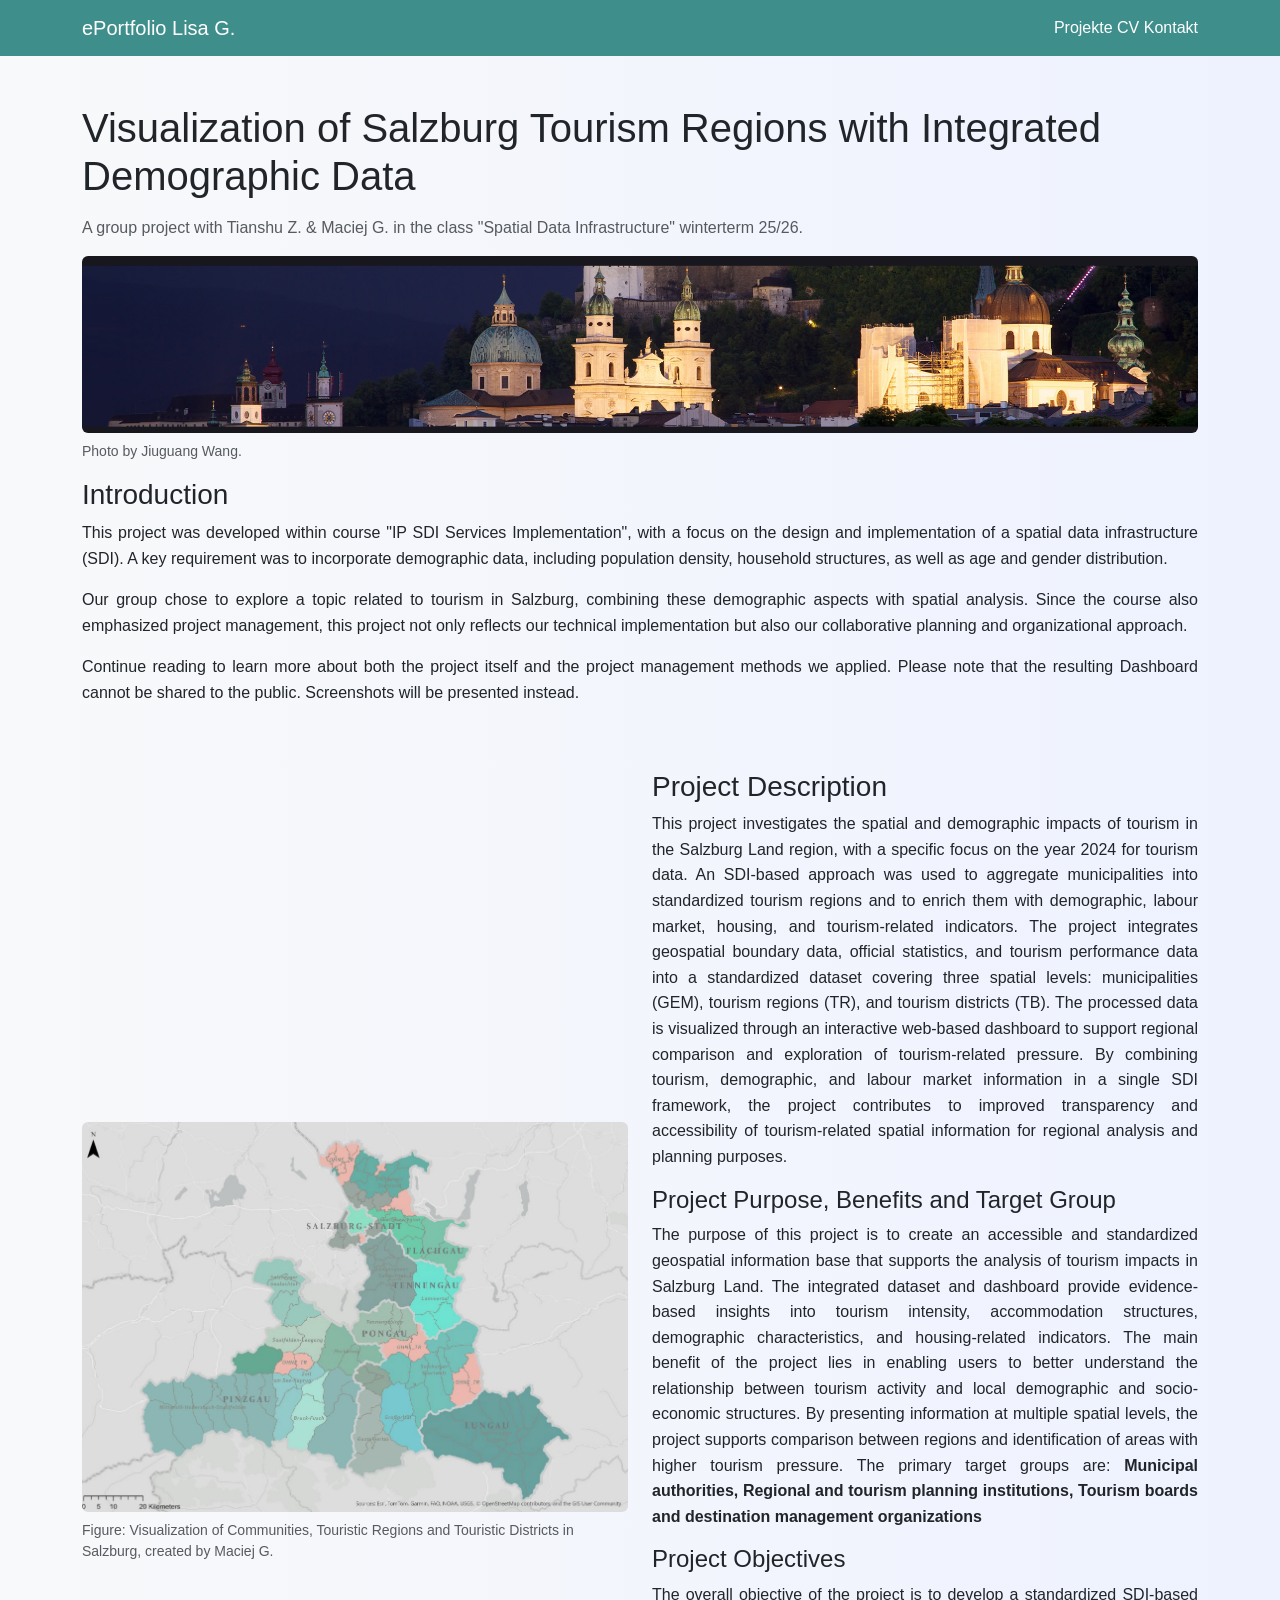
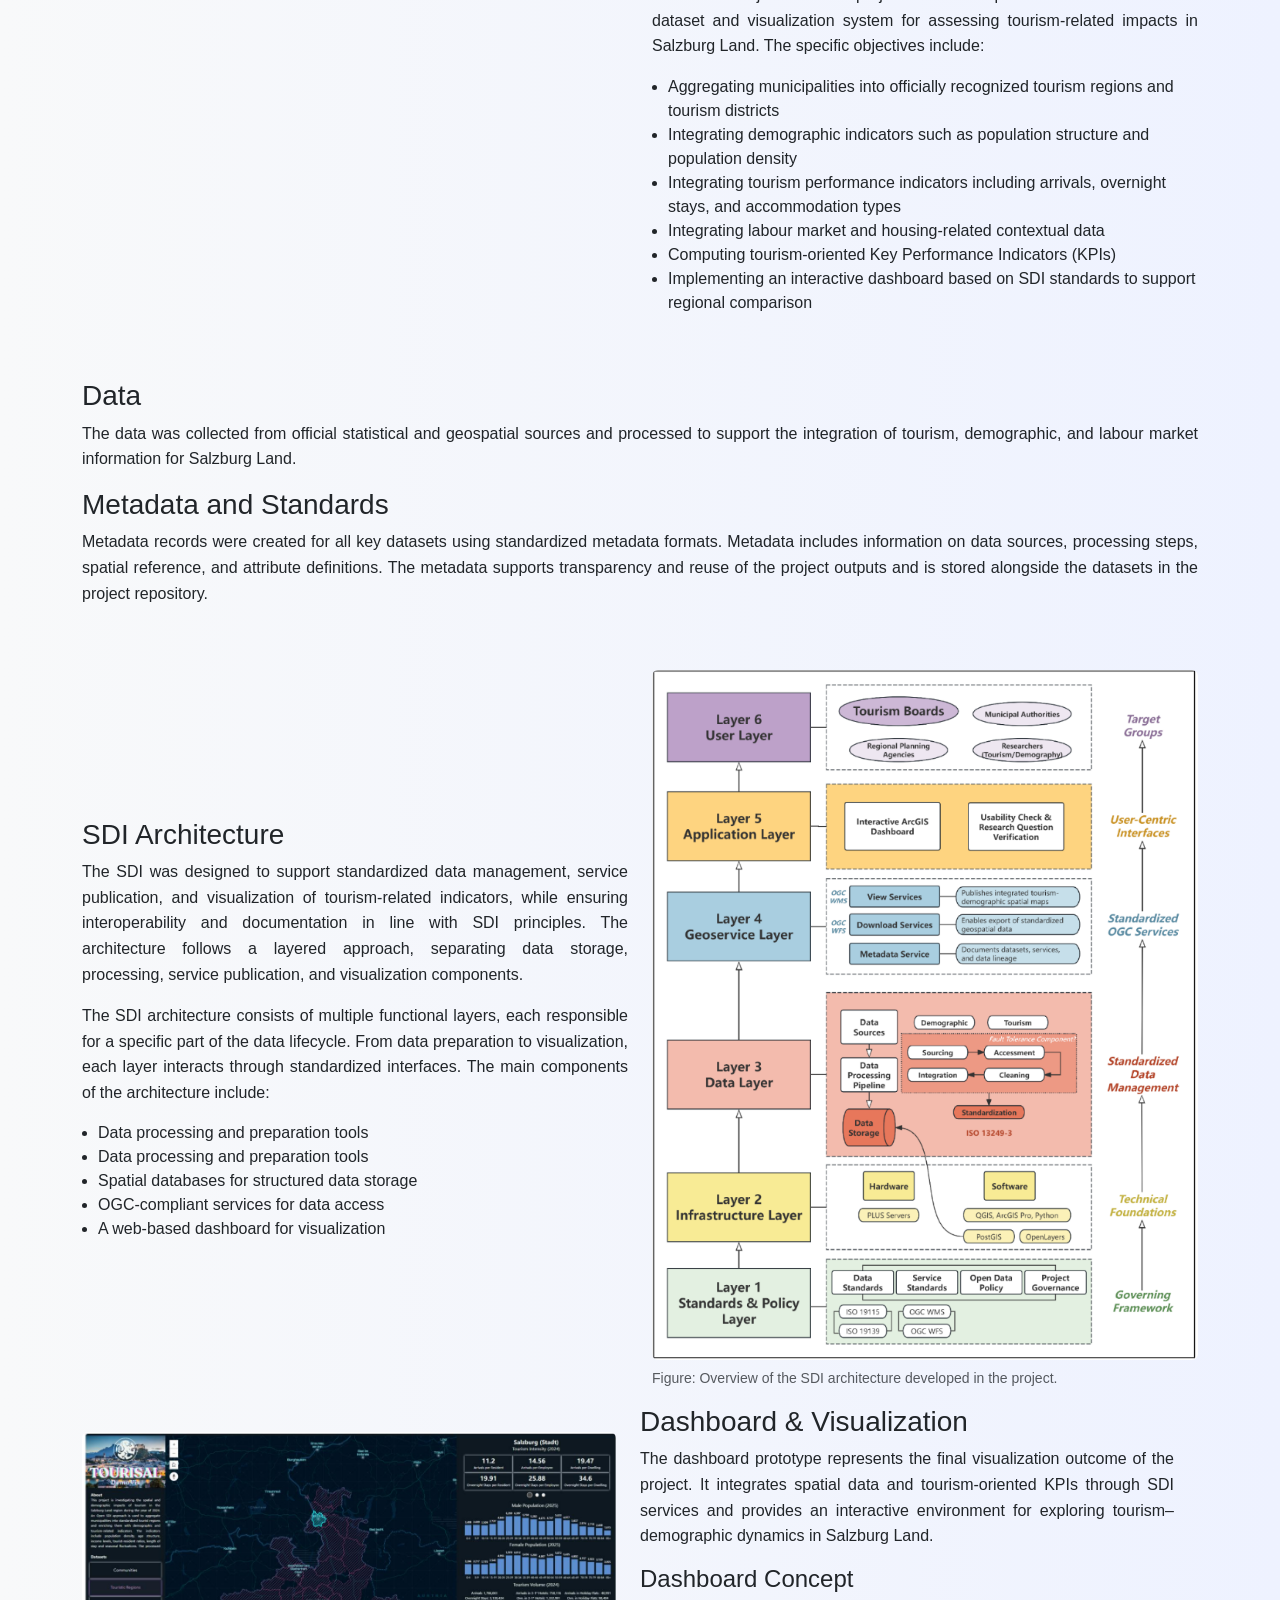
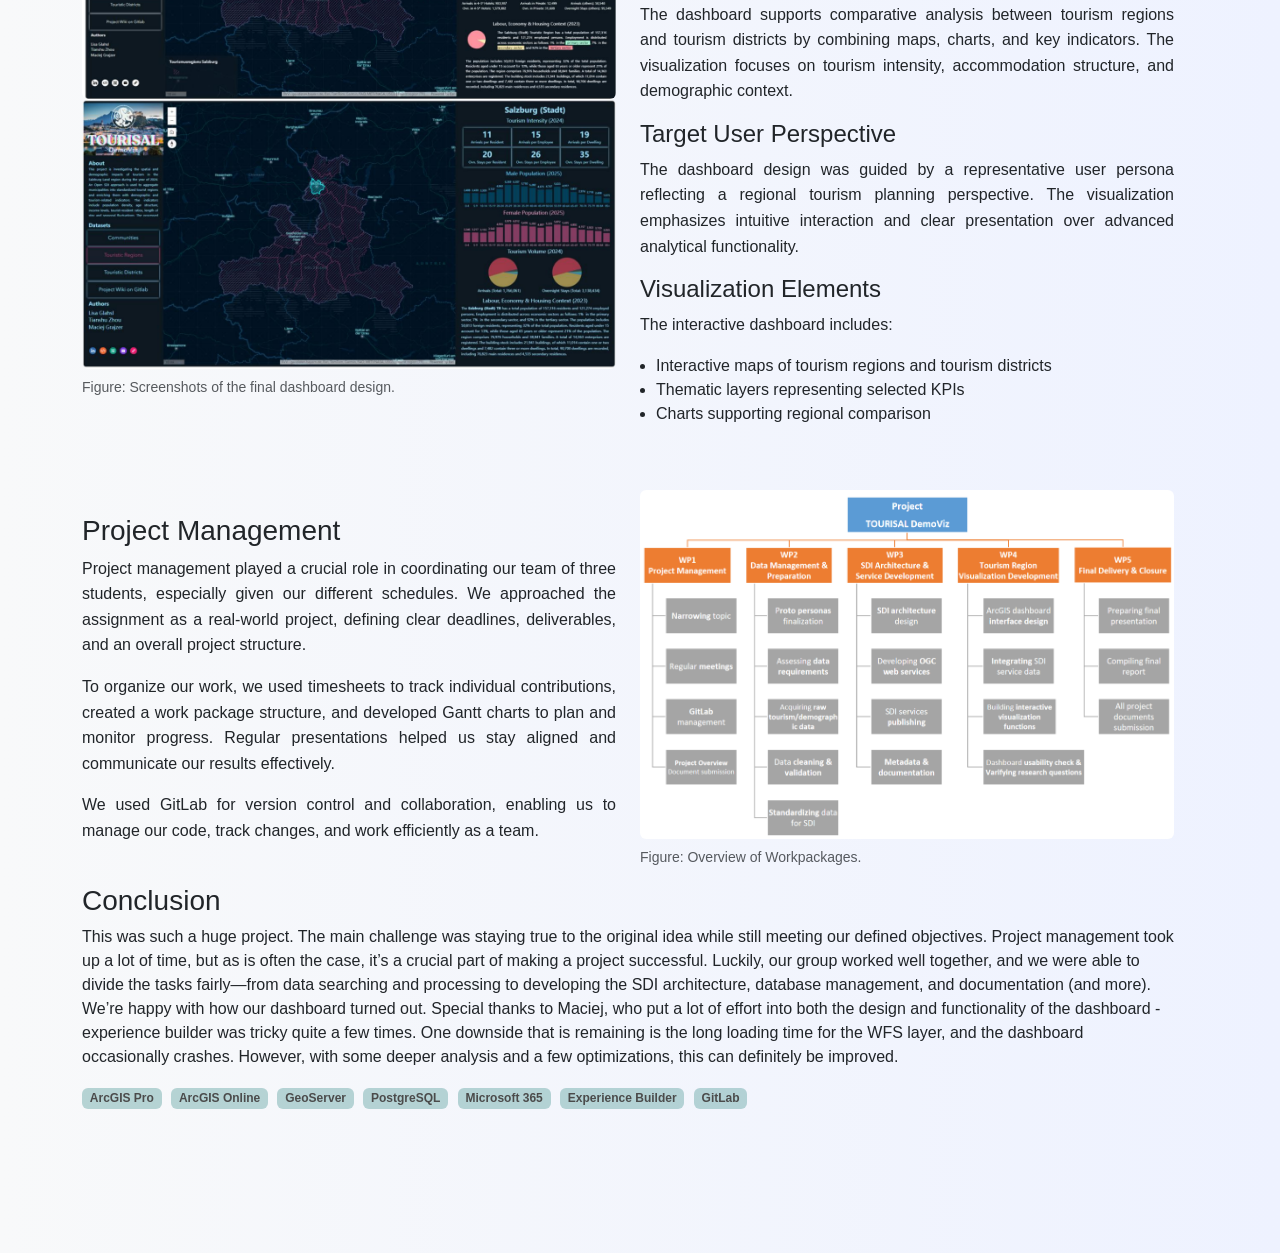
<file: Project2_SDI.html>
<!doctype html>
<html lang="en">
<head>
  <meta charset="utf-8">
  <meta name="viewport" content="width=device-width, initial-scale=1">
  <title>SDI Project</title>

  <link href="https://cdn.jsdelivr.net/npm/bootstrap@5.3.7/dist/css/bootstrap.min.css" rel="stylesheet">
  <link rel="stylesheet" href="style.css">
</head>

<body>

<!-- NAVBAR -->
<nav class="navbar navbar-expand-lg">
  <div class="container">
    <a class="navbar-brand" href="#">ePortfolio Lisa G.</a>
    <div>
      <a class="nav-link d-inline" href="#">Projekte</a>
      <a class="nav-link d-inline" href="#">CV</a>
      <a class="nav-link d-inline" href="#">Kontakt</a>
    </div>
  </div>
</nav>

<!-- PROJEKT DETAIL -->
<div class="container my-5">

  <!-- Titel -->
  <h1 class="mb-3">Visualization of Salzburg Tourism Regions with Integrated Demographic Data</h1>
  <p class="text-muted">A group project with Tianshu Z. & Maciej G. in the class "Spatial Data Infrastructure" winterterm 25/26. </p>
  <!-- Großes Titelbild -->
  <figure>
        <img src="eportfolio_bilder/P02_title.png" class="img-fluid rounded" alt="">
        <figcaption class="text-muted small mt-2">
          Photo by Jiuguang Wang.
        </figcaption>
      </figure>

  <!-- Abschnitt 1 -->
  <div class="row align-items-center mb-5">
    <div class="col-12">
      <h3>Introduction</h3>
        <div class="card-body">
          <p>
            This project was developed within  course "IP SDI Services Implementation", with a focus on the design and implementation of a spatial data infrastructure (SDI). 
            A key requirement was to incorporate demographic data, including population density, household structures, as well as age and gender distribution.
          </p>
          <p>
            Our group chose to explore a topic related to tourism in Salzburg, combining these demographic aspects with spatial analysis. 
            Since the course also emphasized project management, this project not only reflects our technical implementation but also our collaborative planning and organizational approach.
          </p>
          <p>
            Continue reading to learn more about both the project itself and the project management methods we applied. Please note that the resulting Dashboard cannot be shared to the public. Screenshots will be presented instead.
          </p>
        </div>
    </div>

   
  </div>

  <!-- Abschnitt 2 (Bild links) -->
  <div class="row align-items-center mb-5 flex-md-row-reverse">
    <div class="col-md-6">
      <h3>Project Description</h3>
      <div class="card-body">
          <p>
            This project investigates the spatial and demographic impacts of tourism in the Salzburg Land region, with a specific focus on the year 2024 for tourism data. An SDI-based approach was used to aggregate municipalities into standardized tourism regions and to enrich them with demographic, labour market, housing, and tourism-related indicators.
            The project integrates geospatial boundary data, official statistics, and tourism performance data into a standardized dataset covering three spatial levels: municipalities (GEM), tourism regions (TR), and tourism districts (TB). The processed data is visualized through an interactive web-based dashboard to support regional comparison and exploration of tourism-related pressure.
            By combining tourism, demographic, and labour market information in a single SDI framework, the project contributes to improved transparency and accessibility of tourism-related spatial information for regional analysis and planning purposes. 
          </p>
          
        <h4>Project Purpose, Benefits and Target Group</h4> 
            <p>
              The purpose of this project is to create an accessible and standardized geospatial information base that supports the analysis of tourism impacts in Salzburg Land. The integrated dataset and dashboard provide evidence-based insights into tourism intensity, accommodation structures, demographic characteristics, and housing-related indicators.
              The main benefit of the project lies in enabling users to better understand the relationship between tourism activity and local demographic and socio-economic structures. By presenting information at multiple spatial levels, the project supports comparison between regions and identification of areas with higher tourism pressure.
              The primary target groups are: <b> Municipal authorities, Regional and tourism planning institutions, Tourism boards and destination management organizations</b>
            </p>
        <h4> Project Objectives</h4> 
            <p> 
              The overall objective of the project is to develop a standardized SDI-based dataset and visualization system for assessing tourism-related impacts in Salzburg Land.
              The specific objectives include:
            </p> 
              <ul class="ps-3">
              <li>Aggregating municipalities into officially recognized tourism regions and tourism districts </li>
              <li>Integrating demographic indicators such as population structure and population density</li>
              <li> Integrating tourism performance indicators including arrivals, overnight stays, and accommodation types </li>
              <li>Integrating labour market and housing-related contextual data </li>
              <li>Computing tourism-oriented Key Performance Indicators (KPIs) </li>
              <li>Implementing an interactive dashboard based on SDI standards to support regional comparison </li>
            </ul>

              
        </div>
      </div>
    <div class="col-md-6">
      <figure>
        <img src="eportfolio_bilder/P02_studyarea.png" class="img-fluid rounded" alt="">
        <figcaption class="text-muted small mt-2">
          Figure: Visualization of Communities, Touristic Regions and Touristic Districts in Salzburg, created by Maciej G.
        </figcaption>
      </figure>
      
    </div>
  </div>

  <!-- Abschnitt 3 -->
  <div class="row align-items-center mb-5">
    <div class="col-12">
      <h3>Data</h3>
        <div class="card-body">
          <p> 
            The data was collected from official statistical and geospatial sources and processed to support the integration of tourism, demographic, and labour market information for Salzburg Land.
          </p>
          <h3>Metadata and Standards</h3> 
            <p>
              Metadata records were created for all key datasets using standardized metadata formats. Metadata includes information on data sources, processing steps, spatial reference, and attribute definitions.
              The metadata supports transparency and reuse of the project outputs and is stored alongside the datasets in the project repository.
            </p>
        </div>
    </div>

     
  </div>

  <!-- Abschnitt 4 -->
  <div class="row align-items-center mb-5">
    <div class="col-md-6">
      <h3>SDI Architecture</h3>
        <div class="card-body">
          <p> 
            The SDI was designed to support standardized data management, service publication, and visualization of tourism-related indicators, while ensuring interoperability and documentation in line with SDI principles.
            The architecture follows a layered approach, separating data storage, processing, service publication, and visualization components.
          </p>          
          <p>
            The SDI architecture consists of multiple functional layers, each responsible for a specific part of the data lifecycle. From data preparation to visualization, each layer interacts through standardized interfaces.
            The main components of the architecture include: 
          </p>
          <ul class="ps-3">
            <li>Data processing and preparation tools</li>
            <li>Data processing and preparation tools </li>
            <li>Spatial databases for structured data storage </li>
            <li>OGC-compliant services for data access </li>
            <li>A web-based dashboard for visualization</li> 
          </ul>
        </div>
    </div>

    <div class="col-md-6">
      <figure>
    <img src="eportfolio_bilder/P02_SDI_Architecture.png" class="img-fluid rounded" alt="SDI Architecture">
    <figcaption class="text-muted small mt-2">
      Figure: Overview of the SDI architecture developed in the project.
    </figcaption>
  </figure>
  </div>

 <!-- Abschnitt 5 (Bild links) -->
  <div class="row align-items-center mb-5 flex-md-row-reverse">
    <div class="col-md-6">
      <h3>Dashboard & Visualization</h3>
      <div class="card-body">
          <p>
           The dashboard prototype represents the final visualization outcome of the project. 
           It integrates spatial data and tourism-oriented KPIs through SDI services and provides an interactive environment for exploring tourism–demographic dynamics in Salzburg Land.
          </p>
        <h4>Dashboard Concept</h4> 
          <p>
            The dashboard supports comparative analysis between tourism regions and tourism districts by combining maps, charts, and key indicators. The visualization focuses on tourism intensity, accommodation structure, and demographic context.
          </p>
        <h4>Target User Perspective</h4> 
          <p> 
            The dashboard design was guided by a representative user persona reflecting a regional tourism planning perspective.
            The visualization emphasizes intuitive interaction and clear presentation over advanced analytical functionality.
          </p> 
        <h4>Visualization Elements</h4>
          <p>
            The interactive dashboard includes:
          </p>
          <ul class="ps-3">
            <li>Interactive maps of tourism regions and tourism districts</li>
            <li>Thematic layers representing selected KPIs</li>
            <li>Charts supporting regional comparison</li>
          </ul>

              
        </div>
      </div>
    <div class="col-md-6">
      <figure>
        <img src="eportfolio_bilder/P02_Dashboard01.png" class="img-fluid rounded" alt="">
        <img src="eportfolio_bilder/P02_Dashboard02.png" class="img-fluid rounded" alt="">
        <figcaption class="text-muted small mt-2">
          Figure: Screenshots of the final dashboard design.
        </figcaption>
      </figure>
      
    </div>
  </div>


  <!-- Abschnitt 6 -->
  <div class="row align-items-center mb-5">
    <div class="col-md-6">
      <h3>Project Management</h3>
        <div class="card-body">
          <p>
            Project management played a crucial role in coordinating our team of three students, especially given our different schedules. 
            We approached the assignment as a real-world project, defining clear deadlines, deliverables, and an overall project structure.
          </p>

          <p>
            To organize our work, we used timesheets to track individual contributions, created a work package structure, and developed Gantt charts to plan and monitor progress. 
            Regular presentations helped us stay aligned and communicate our results effectively.
          </p>

          <p>
            We used GitLab for version control and collaboration, enabling us to manage our code, track changes, and work efficiently as a team.
          </p>
        </div>
    </div>

    <div class="col-md-6">
      <figure>
    <img src="eportfolio_bilder/P02_WPS.png" class="img-fluid rounded" alt="WPS diagramme">
    <figcaption class="text-muted small mt-2">
      Figure: Overview of Workpackages.
    </figcaption>
  </figure>
  </div>

  

  <!-- Fazit -->
  <div>
    <h3>Conclusion</h3>
    <p>
      This was such a huge project. The main challenge was staying true to the original idea while still meeting our defined objectives. Project management took up a lot of time, but as is often the case, it’s a crucial part of making a project successful. Luckily, our group worked well together, and we were able to divide the tasks fairly—from data searching and processing to developing the SDI architecture, database management, and documentation (and more).
      We’re happy with how our dashboard turned out. Special thanks to Maciej, who put a lot of effort into both the design and functionality of the dashboard - experience builder was tricky quite a few times. One downside that is remaining is the long loading time for the WFS layer, and the dashboard occasionally crashes. However, with some deeper analysis and a few optimizations, this can definitely be improved.
    <p>
  </div>

  <!-- Technologien -->
  <div class="mb-5">
    <span class="badge badge-tech">ArcGIS Pro</span>
    <span class="badge badge-tech">ArcGIS Online</span>
    <span class="badge badge-tech">GeoServer</span>
    <span class="badge badge-tech">PostgreSQL</span>
    <span class="badge badge-tech">Microsoft 365</span>
    <span class="badge badge-tech">Experience Builder</span>
    <span class="badge badge-tech">GitLab</span>
  </div>

</div>


</body>
</html>
</file>
<file: style.css>
:root {
  --primary: #3e8f8c;     /* teal */
  --secondary: #b164a8;   /* purple */
  --accent-light: #eef2ff;
  --text-muted: #6c757d;
}

#cv {
  background: #3e8f8c33;
  padding: 40px;
  border-radius: 15px;
  }

  #projects {
    background: #3e8f8c33;
    padding: 40px;
    border-radius: 15px;
  }
  
  body {
      background: linear-gradient(to right, #f8f9fa, #eef2ff);
      font-family: Arial, sans-serif;
    }

    /* Navbar */
    .navbar {
      background: #3e8f8c;
    }

    .navbar a {
      color: white !important;
    }

    /* Hero */
    .hero {
      padding: 100px 20px;
      text-align: center;
    }

    .hero h1 {
      font-size: 3rem;
      font-weight: bold;
    }

    .hero p {
      font-size: 1.2rem;
      color: #555;
    }

    .hero {
    text-align: center;
    padding: 60px 20px;
    }

    .hero-img {
      width: 150px;
      height: 150px;
      border-radius: 50%; /* makes it circular */
      object-fit: cover;
      margin-bottom: 20px;
      border: 3px solid #fff;
    }

    /* Projektkarten */
    .project-image {
      height: 200px;
      width: 100%;
      object-fit: cover;
      border-top-left-radius: 10px;
      border-top-right-radius: 10px;
    }

    .experience-image {
      height: 100px;
      width: 50%;
      object-fit: scale-down;
      border-top-left-radius: 10px;
      border-top-right-radius: 10px;
    }

    .image-container {
    position: relative;
    }


    .card {
    border: none;
    border-radius: 12px;
    background-color: #ffffff;
    border-left: 4px solid var(--primary); /* 👈 THIS is the magic */
  }

  .card-title {
    font-weight: 600;
    color: var(--primary);
  }

  

  .card-body p {
    text-align: justify;
    hyphens: auto;
    line-height: 1.6;
  }

  .card {
    border: none;
    border-radius: 12px;
  }


  .card:hover {
    transform: translateY(-8px) scale(1.02);
    box-shadow: 0 15px 30px rgba(0,0,0,0.15);
  }

  .badge-tech {
    background: #3e8f8c5b;
    color: #4b4b4b;
    margin-right: 5px;
  }

  .custom-btn {
    background-color: #b164a8;   /* your color */
    color: white;
    border: none;
  }

  .custom-btn:hover {
    background-color:  #7e2374;   /* darker on hover */
    color: white;
  }

  .custom-outline-btn {
    border: 1px solid #b164a8;  /* border color */
    color: #b164a8;             /* text color */
    background-color: transparent;
    transition: 0.3s;
  }

  .custom-outline-btn:hover {
    background-color: #b164a8;  /* fill on hover */
    color: white;
  }

  /* Section Titel */
  .section-title {
    color:#b164a8;
    text-align: center; 
    margin: 10px 0 40px;
    font-weight: bold;
  }

    hr {
  border: none;
  height: 1px;
  background: linear-gradient(to right, transparent, #ccc, transparent);
}

/* Links */
    a {
  color: #ccacc8;
  background-color: none;
  text-decoration: none;
  }

  a:hover {
  text-decoration: underline;
  }

  .section-title {
  font-weight: 600;
  }

  


  /* Button standardmäßig versteckt */
    .view-btn {
      position: absolute;
      top: 10px;
      right: 10px;
      z-index: 10;
      opacity: 0;
      transition: opacity 0.3s ease;
    }

      /* Beim Hover sichtbar */
      .image-container:hover .view-btn {
        opacity: 1;
      }

    .view-btn:hover {
      opacity: 0.5;
    }

    /* Footer */
    footer {
      margin-top: 80px;
      padding: 30px;
      background: #3e8f8c;
      color: white;
      text-align: center;
    }
</file>
